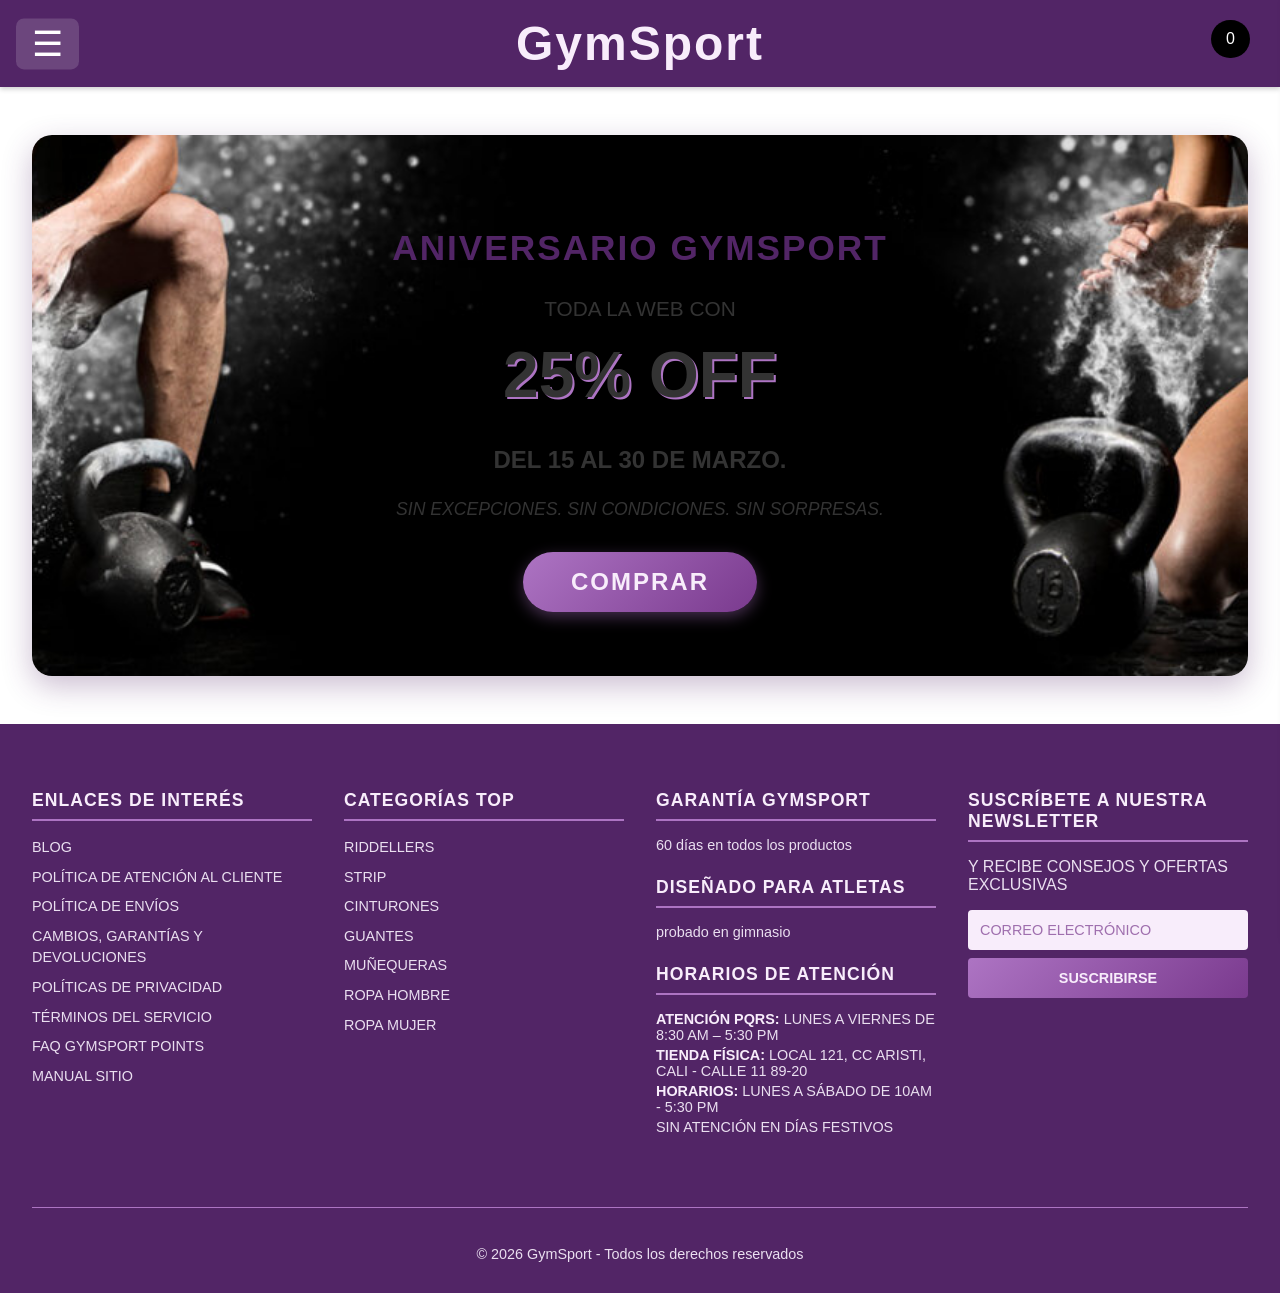
<file: index.html>
<!DOCTYPE html>
<html lang="es">
<head>
    <meta charset="UTF-8">
    <meta name="viewport" content="width=device-width, initial-scale=1.0">
    <title>GymSport - Tienda Deportiva</title>
    <link rel="icon" type="image/png" href="/img/gym.png">
    <link rel="stylesheet" href="components/header/header.css">
    <link rel="stylesheet" href="components/footer/footer.css">
    <link rel="stylesheet" href="components/sidebar/sidebar.css">
    <link rel="stylesheet" href="css/index.css">
</head>
<body>
    
    <div id="header-placeholder"></div>
    
    
    <div class="cart-icon" onclick="toggleCart()">
    <span id="cart-count">0</span>
    </div>
    
    <div id="cart-panel" class="cart-panel">
    <h3>Tu carrito</h3>
    <div id="cart-items"></div>

    <h4>Total: $<span id="cart-total">0</span></h4>

    <button onclick="toggleCart()">Cerrar</button>
</div>
    <div class="main-container">
        <div id="sidebar-placeholder"></div>
        <main class="content">
    <section class="hero-banner">
        <h2 class="hero-title">ANIVERSARIO GymSport</h2>
        <p class="hero-subtitle">TODA LA WEB CON</p>
        <p class="hero-offer">25% OFF</p>
        <p class="hero-dates">DEL 15 AL 30 DE MARZO.</p>
        <p class="hero-message">SIN EXCEPCIONES. SIN CONDICIONES. SIN SORPRESAS.</p>
        <a href="documento-sidebar/accesorios/accesorios.html" class="hero-btn">COMPRAR</a>
    </section>
</main>
    </div>

    <div id="footer-placeholder"></div>
    <div id="sidebar-placeholder"></div>
    <div id="sidebar-overlay" class="sidebar-overlay"></div>

    <script src="js/main.js"></script>
</body>
</html>
</file>
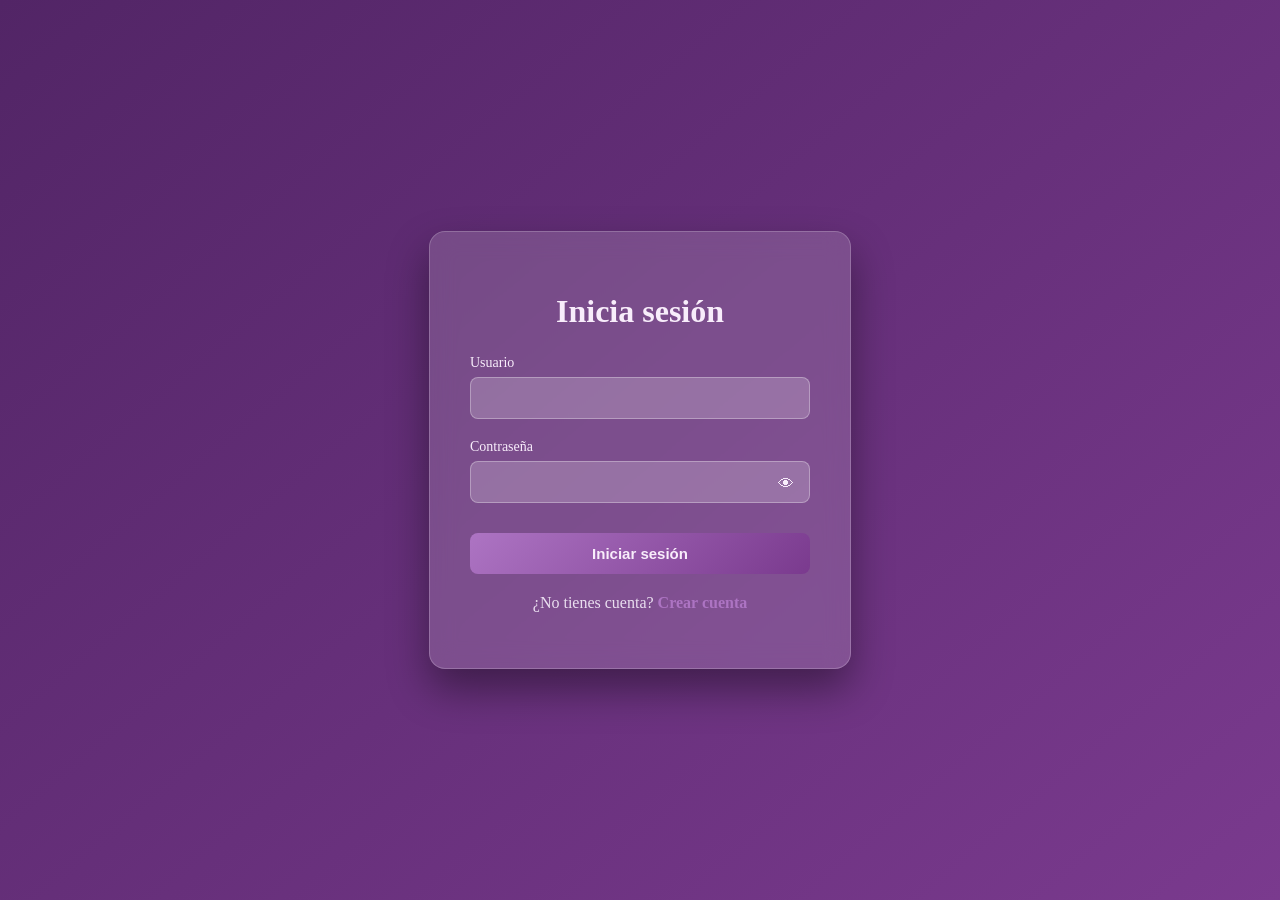
<file: login.html>
<!DOCTYPE html>
<html lang="es">

<head>

<meta charset="UTF-8">
<title>Login</title>

<link rel="stylesheet" href="css/login.css">

</head>

<body>

<div class="login-container">

<h1 class="title">Inicia sesión</h1>

<form id="loginForm" novalidate>

<div class="input-group">

<label for="usuario">Usuario</label>
<input type="text" id="usuario">

</div>

<div class="input-group password-box">

<label for="password">Contraseña</label>

<input type="password" id="password">

<button type="button" class="toggle-password" onclick="togglePassword()">👁</button>

</div>

<button class="login-btn" type="submit">Iniciar sesión</button>

<p id="error"></p>

</form>

<p class="crear">
¿No tienes cuenta?
<a href="register.html">Crear cuenta</a>
</p>

</div>

<script src="js/login.js"></script>

</body>
</html>
</file>
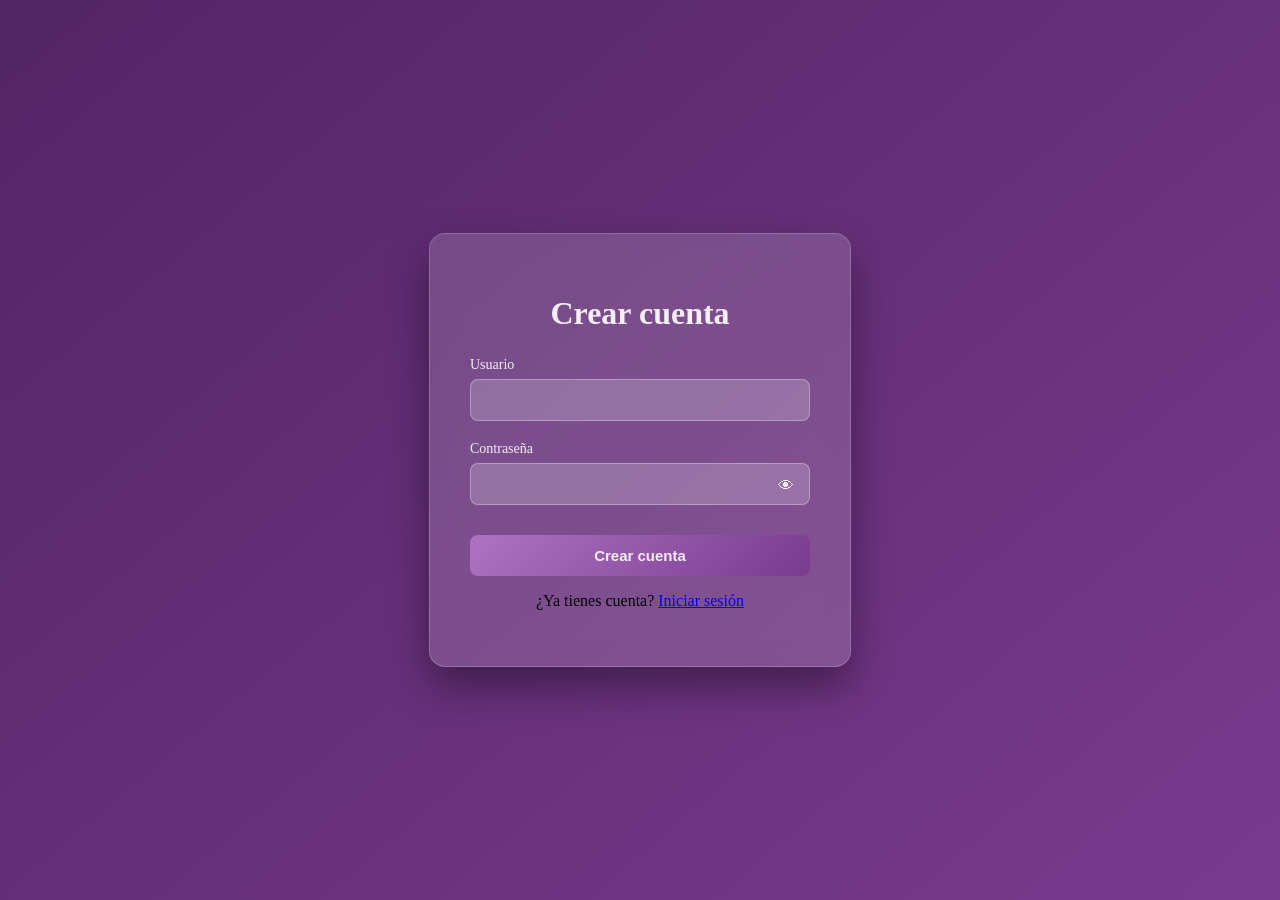
<file: register.html>
<!DOCTYPE html>
<html lang="es">

<head>

<meta charset="UTF-8">
<title>Crear Cuenta</title>

<link rel="stylesheet" href="css/register.css">

</head>

<body>

<div class="register-container">

<h1 class="title">Crear cuenta</h1>

<form id="registerForm">

<div class="input-group">

<label for="newUser">Usuario</label>
<input type="text" id="newUser">

</div>

<div class="input-group password-box">

<label for="newPassword">Contraseña</label>

<input type="password" id="newPassword">

<button type="button" class="toggle-password" onclick="togglePassword()">👁</button>

</div>

<button class="register-btn" type="submit">
Crear cuenta
</button>

<p id="mensaje"></p>

</form>

<p class="volver">
¿Ya tienes cuenta?
<a href="login.html">Iniciar sesión</a>
</p>

</div>

<script src="js/register.js"></script>

</body>
</html>
</file>
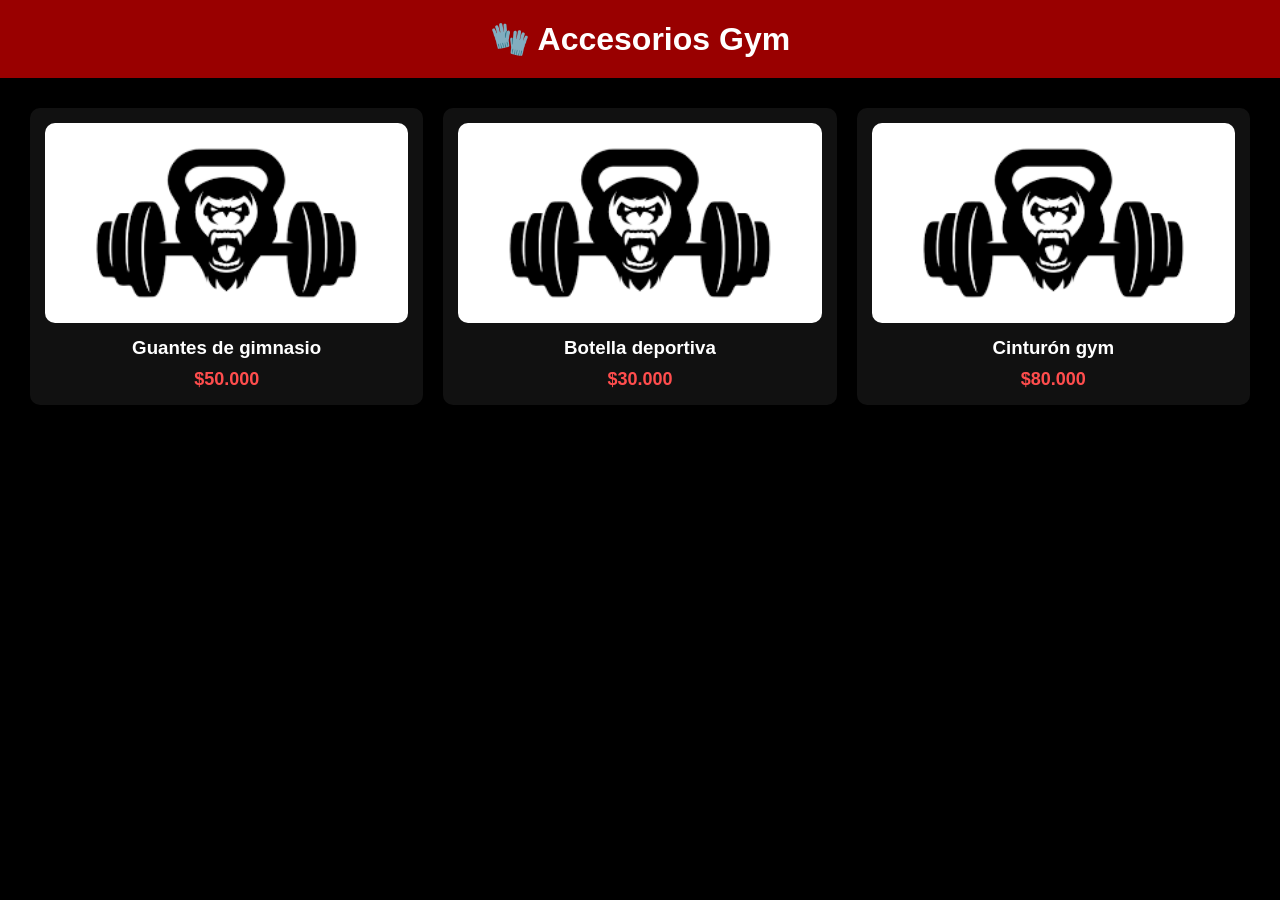
<file: documento-sidebar/accesorios/accesorios.html>
<!DOCTYPE html>
<html lang="es">

<head>
<meta charset="UTF-8">
<title>Accesorios</title>
<link rel="stylesheet" href="accesorios.css">

</head>

<body>
<header class="header">
<div id="sidebar-container"></div>
    
<h1>🧤 Accesorios Gym</h1>
</header>

<main class="productos">
<div class="card">
    <img src="../../img/gym.png" alt="producto">
    <h3>Guantes de gimnasio</h3>
    <p class="precio">$50.000</p>
</div>

<div class="card">
    <img src="../../img/gym.png" alt="producto">
    <h3>Botella deportiva</h3>
    <p class="precio">$30.000</p>
</div>

<div class="card">
    <img src="../../img/gym.png" alt="producto">
    <h3>Cinturón gym</h3>
    <p class="precio">$80.000</p>
</div>

</main>

</body>
</html>
</file>
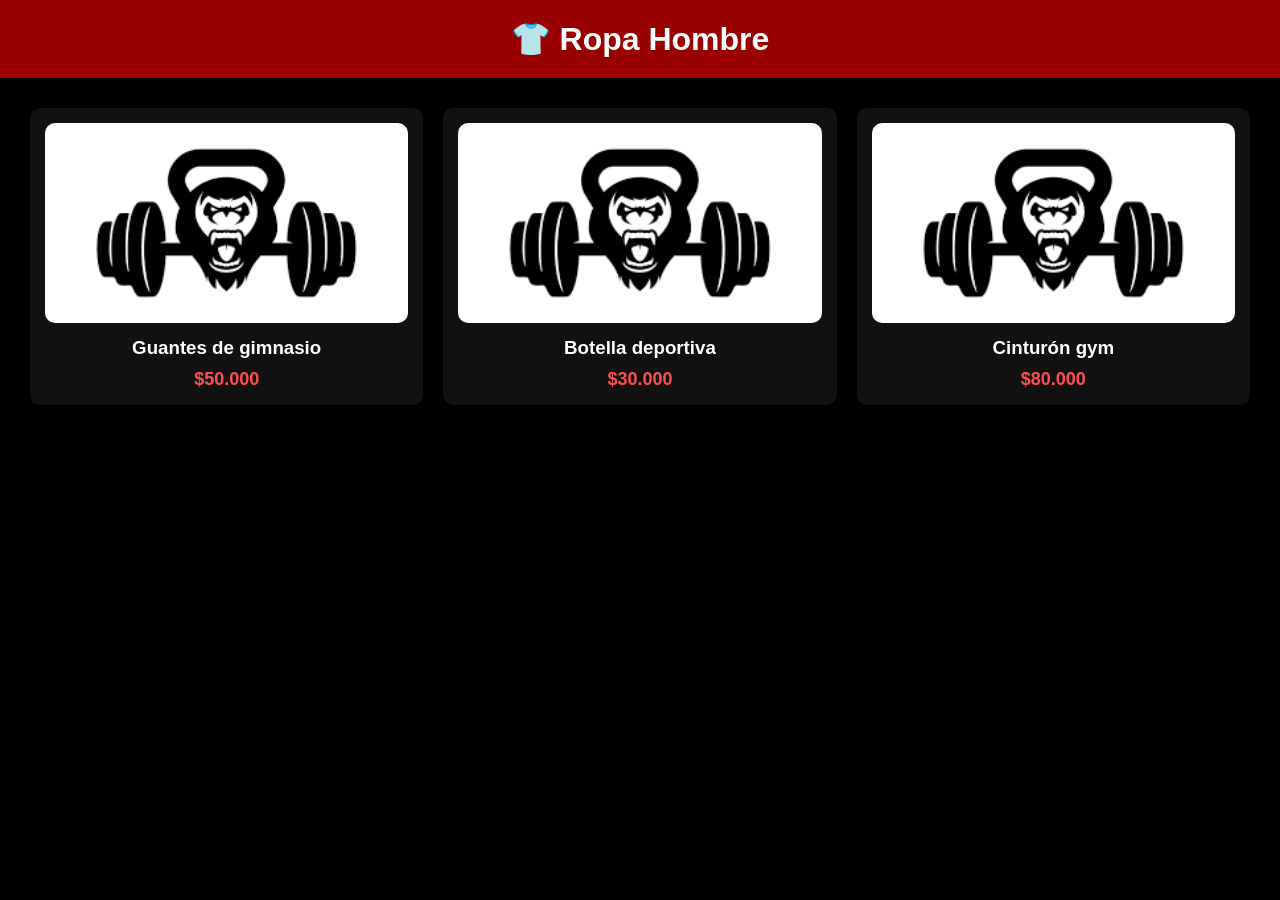
<file: documento-sidebar/ropaH/ropaH.html>
<!DOCTYPE html>
<html lang="es">

<head>
<meta charset="UTF-8">
<title>Ropa Hombre</title>

<link rel="stylesheet" href="ropaH.css">

</head>

<body>

<header class="header">
<h1>👕 Ropa Hombre</h1>
</header>

<main class="productos">


<div class="card">
    <img src="../../img/gym.png" alt="producto">
    <h3>Guantes de gimnasio</h3>
    <p class="precio">$50.000</p>
</div>

<div class="card">
    <img src="../../img/gym.png" alt="producto">
    <h3>Botella deportiva</h3>
    <p class="precio">$30.000</p>
</div>

<div class="card">
    <img src="../../img/gym.png" alt="producto">
    <h3>Cinturón gym</h3>
    <p class="precio">$80.000</p>
</div>

</main>

</body>
</html>
</file>
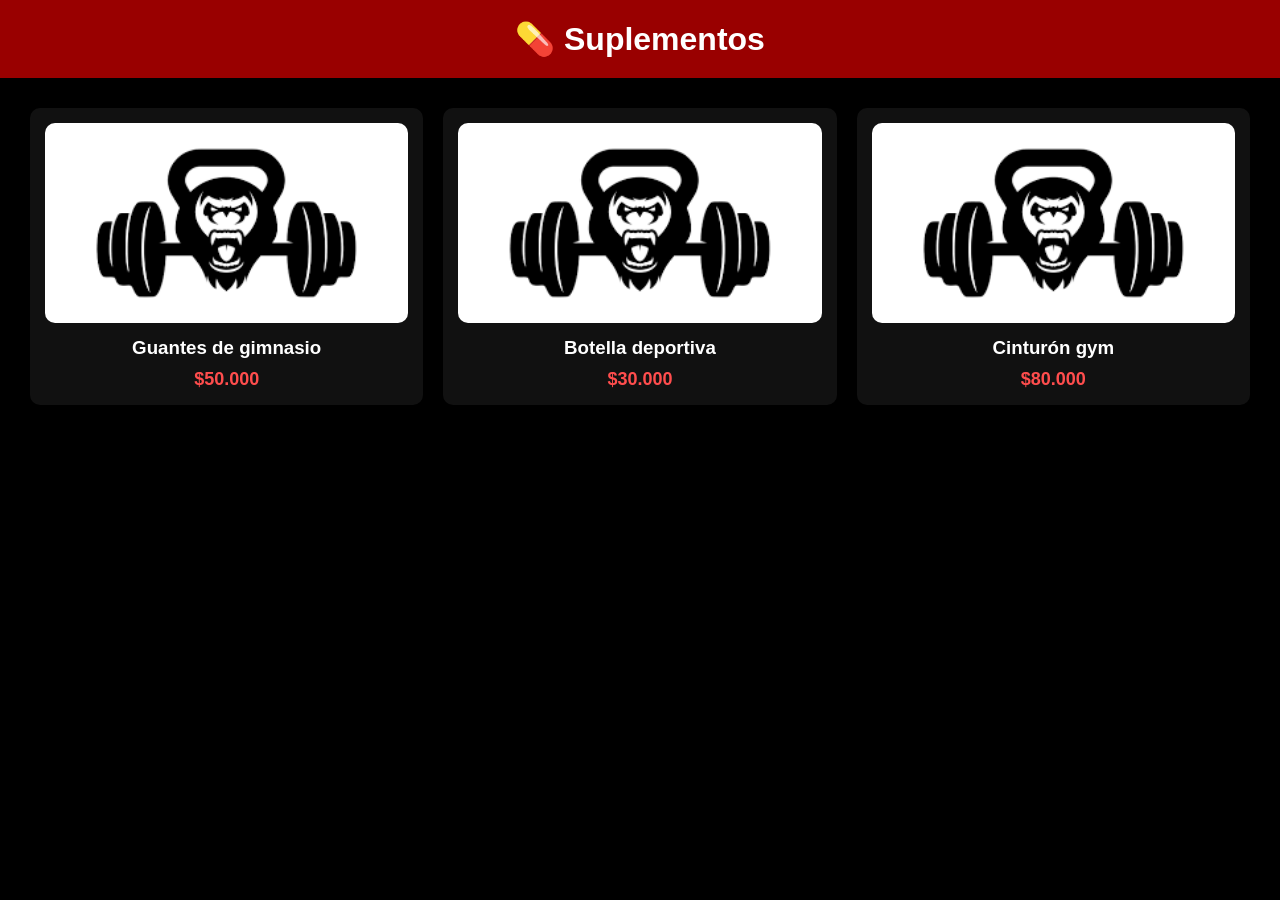
<file: documento-sidebar/suplementos/suplementos.html>
<!DOCTYPE html>
<html lang="es">

<head>
<meta charset="UTF-8">
<title>Suplementos</title>

<link rel="stylesheet" href="suplementos.css">

</head>

<body>

<header class="header">
    
<h1>💊 Suplementos</h1>
</header>

<main class="productos">
<div class="card">
    <img src="../../img/gym.png" alt="producto">
    <h3>Guantes de gimnasio</h3>
    <p class="precio">$50.000</p>
</div>

<div class="card">
    <img src="../../img/gym.png" alt="producto">
    <h3>Botella deportiva</h3>
    <p class="precio">$30.000</p>
</div>

<div class="card">
    <img src="../../img/gym.png" alt="producto">
    <h3>Cinturón gym</h3>
    <p class="precio">$80.000</p>
</div>

</main>

</body>
</html>
</file>
<file: components/header/header.css>
.site-header {
    background-color: #522566;
    color: #F8EDFB;
    padding: 1rem;
    text-align: center;
    box-shadow: 0 2px 5px rgba(0,0,0,0.2);
    position: relative;
    display: flex;
    align-items: center;
    justify-content: center;
}
.hamburger {
    background: rgba(255, 255, 255, 0.15);
    border: none;
    border-radius: 8px;
    color: white;
    font-size: 2.2rem;
    cursor: pointer;
    position: absolute;
    left: 1rem;
    top: 50%;
    transform: translateY(-50%);
    padding: 0.5rem 1rem;
    line-height: 1;
    transition: background 0.3s, opacity 0.3s;
    z-index: 10;
}

.hamburger:hover {
    background: rgba(255, 255, 255, 0.3);
}

.hamburger:active {
    background: rgba(255, 255, 255, 0.4);
}
.logo h1 {
    margin: 0;
    font-size: 3rem; 
    font-weight: 800; 
    letter-spacing: 2px; 
}
</file>
<file: components/footer/footer.css>
.site-footer {
    background-color: #522566; 
    color: #F8EDFB;             
    padding: 3rem 2rem 1rem;
    font-family: -apple-system, BlinkMacSystemFont, "Segoe UI", Roboto, sans-serif;
}

.footer-container {
    display: grid;
    grid-template-columns: repeat(auto-fit, minmax(200px, 1fr));
    gap: 2rem;
    max-width: 1400px;
    margin: 0 auto;
}

.footer-col h3 {
    color: #F8EDFB;
    font-size: 1.1rem;
    font-weight: 600;
    margin-bottom: 1rem;
    letter-spacing: 1px;
    border-bottom: 2px solid #AD74C3;  
    padding-bottom: 0.5rem;
}

.footer-col ul {
    list-style: none;
    padding: 0;
    margin: 0;
}

.footer-col ul li {
    margin-bottom: 0.5rem;
    font-size: 0.9rem;
}

.footer-col ul li a {
    color: #EADFF0;  
    text-decoration: none;
    transition: color 0.3s;
}

.footer-col ul li a:hover {
    color: #F8EDFB;
    text-decoration: underline;
}


.footer-col ul li {
    color: #EADFF0;
    line-height: 1.5;
}


.garantia, .disenado, .horarios {
    margin-bottom: 1.5rem;
}

.garantia p, .disenado p, .horarios p {
    margin: 0.25rem 0;
    color: #EADFF0;
    font-size: 0.9rem;
}

.horarios p strong {
    color: #F8EDFB;
    font-weight: 600;
}


.newsletter p {
    color: #EADFF0;
    margin-bottom: 1rem;
}

.newsletter-form {
    display: flex;
    flex-direction: column;
    gap: 0.5rem;
}

.newsletter-form input {
    padding: 0.75rem;
    border: none;
    border-radius: 4px;
    background-color: #F8EDFB;
    color: #522566;
    font-size: 0.9rem;
}

.newsletter-form input::placeholder {
    color: #7A3A8E;
    opacity: 0.7;
}

.newsletter-form button {
    padding: 0.75rem;
    border: none;
    border-radius: 4px;
    background: linear-gradient(135deg, #AD74C3, #7A3A8E);
    color: #F8EDFB;
    font-weight: bold;
    font-size: 0.9rem;
    cursor: pointer;
    transition: opacity 0.3s;
}

.newsletter-form button:hover {
    opacity: 0.9;
}


.footer-bottom {
    text-align: center;
    margin-top: 3rem;
    padding-top: 1.5rem;
    border-top: 1px solid #AD74C3;
    color: #EADFF0;
    font-size: 0.9rem;
}


@media (max-width: 768px) {
    .footer-container {
        grid-template-columns: 1fr;
        gap: 1.5rem;
    }
    
    .site-footer {
        padding: 2rem 1rem;
    }
}
</file>
<file: components/sidebar/sidebar.css>
.sidebar-overlay {
    position: fixed;
    top: 0;
    left: 0;
    width: 100%;
    height: 100%;
    background: rgba(0, 0, 0, 0.5);
    z-index: 998;
    display: none;
}
.sidebar-overlay.active {
    display: block;
}


.sidebar {
    position: fixed;
    top: 0;
    left: -250px; 
    width: 250px;
    height: 100%;
    background-color: #EADFF0;
    transition: left 0.3s ease;
    z-index: 999;
}
.sidebar.active {
    left: 0;
}

.sidebar nav ul {
    list-style: none;
    padding: 0;
    margin-top: 3rem; 
}
.sidebar nav ul li {
    margin-bottom: 0.5rem;
}
.sidebar nav ul li a {
    text-decoration: none;
    color: #522566;
    font-weight: bold;
    display: block;
    padding: 0.5rem;
    border-radius: 4px;
    transition: background 0.3s;
}
.sidebar nav ul li a:hover {
    background-color: #AD74C3;
    color: #F8EDFB;
}
</file>
<file: css/index.css>
body {
    margin: 0;
    font-family: -apple-system, BlinkMacSystemFont, "Segoe UI", Roboto, sans-serif;
    display: flex;
    flex-direction: column;
    min-height: 100vh;
    background-color: #F8EDFB; 
}

html, body {
    overflow-x: hidden;
    width: 100%;
    max-width: 100%;
}
.main-container {
    display: flex;
    flex: 1;
}
.content {
    flex: 1;
    padding: 2rem;
    background-color: white;
}
.content h2 {
    color: #522566;
}
.content p {
    color: #333; 
}

.hero-banner {
   
    background-image: url('/img/Banner-gym.png'); 
    background-size: cover;
    background-position: center;
    background-repeat: no-repeat;
    
    
    padding: 4rem 2rem;
    border-radius: 20px;
    text-align: center;
    box-shadow: 0 10px 30px rgba(82, 37, 102, 0.3);
    margin: 1rem 0;
    
    
    position: relative;
    color: #F8EDFB;
    min-height: 400px;           
    display: flex;
    flex-direction: column;
    justify-content: center;
    align-items: center;
    
    
    box-sizing: border-box;
    max-width: 100%;
}


.hero-title {
    font-size: 2.2rem;
    font-weight: 800;
    margin-bottom: 0.5rem;
    color: #F8EDFB;
    text-transform: uppercase;
    letter-spacing: 2px;
}

.hero-subtitle {
    font-size: 1.3rem;
    margin-bottom: 0.5rem;
    color: #EADFF0;
}

.hero-offer {
    font-size: 4rem;
    font-weight: 900;
    margin: 0.5rem 0;
    color: #F8EDFB;
    text-shadow: 2px 2px 0 #AD74C3;
    line-height: 1.2;
}

.hero-dates {
    font-size: 1.5rem;
    font-weight: 600;
    margin-bottom: 0.5rem;
    color: #EADFF0;
}

.hero-message {
    font-size: 1.1rem;
    margin-bottom: 2rem;
    color: #F8EDFB;
    max-width: 600px;
    margin-left: auto;
    margin-right: auto;
    font-style: italic;
}

.hero-btn {
    display: inline-block;
    background: linear-gradient(135deg, #AD74C3, #7A3A8E);
    color: #F8EDFB;
    font-weight: bold;
    font-size: 1.5rem;
    padding: 1rem 3rem;
    border-radius: 50px;
    text-decoration: none;
    text-transform: uppercase;
    letter-spacing: 2px;
    box-shadow: 0 5px 15px rgba(173, 116, 195, 0.4);
    transition: transform 0.3s, box-shadow 0.3s;
}

.hero-btn:hover {
    transform: translateY(-3px);
    box-shadow: 0 10px 25px rgba(173, 116, 195, 0.6);
}

.hero-btn:active {
    transform: scale(0.98);
}

@media (max-width: 768px) {
    .hero-offer {
        font-size: 3rem;
    }
    .hero-title {
        font-size: 1.8rem;
    }
    .hero-btn {
        font-size: 1.2rem;
        padding: 0.8rem 2rem;
    }
}

.cart-icon {
    position: fixed;
    top: 20px;
    right: 30px;
    background: black;
    color: white;
    padding: 10px 15px;
    border-radius: 20px;
    cursor: pointer;
    z-index: 1000;
}

.cart-panel {
    position: fixed;
    top: 0;
    right: -350px;
    width: 300px;
    height: 100%;
    background: white;
    box-shadow: -2px 0 10px rgba(0,0,0,0.3);
    padding: 20px;
    transition: 0.3s;
    z-index: 999;
}

.cart-panel.active {
    right: 0;
}

.cart-item {
    border-bottom: 1px solid #ccc;
    padding: 10px 0;
}

.cart-item button {
    background: red;
    color: white;
    border: none;
    cursor: pointer;
}

.main{
margin-left:250px;
}
</file>
<file: css/login.css>
body {
    margin: 0;
    padding: 0;
    font-family: -apple-system, BlinkMacSystemFont, "Segoe UI", Roboto;
    height: 100vh;
    display: flex;
    justify-content: center;
    align-items: center;
    background: linear-gradient(140deg, #522566, #7A3A8E);
}


.login-container {
    width: 340px;
    padding: 40px;
    border-radius: 16px;
    background: rgba(255, 255, 255, 0.15);
    backdrop-filter: blur(12px);
    border: 1px solid rgba(255, 255, 255, 0.2);
    box-shadow: 0 20px 40px rgba(0, 0, 0, 0.4);
    text-align: center;
    animation: aparecer 0.8s ease;
}


.title {
    color: #F8EDFB;
    margin-bottom: 25px;
}


.input-group {
    position: relative;
    margin-bottom: 20px;
    text-align: left;
}

.input-group label {
    display: block;
    margin-bottom: 6px;
    color: #F8EDFB;
    font-size: 14px;
}

.input-group input {
    width: 100%;
    padding: 12px;
    border-radius: 8px;
    border: 1px solid rgba(255, 255, 255, 0.3);
    background: rgba(255, 255, 255, 0.2);
    color: #F8EDFB;
    font-size: 14px;
    box-sizing: border-box;
}


.password-box {
    position: relative;
}

.toggle-password {
    position: absolute;
    right: 10px;
    top: 35px;
    border: none;
    background: transparent;
    cursor: pointer;
    font-size: 16px;
    color: #F8EDFB;
}


.login-btn {
    width: 100%;
    padding: 12px;
    margin-top: 10px;
    border: none;
    border-radius: 8px;
    background: linear-gradient(135deg, #AD74C3, #7A3A8E);
    color: #F8EDFB;
    font-weight: bold;
    font-size: 15px;
    cursor: pointer;
    transition: 0.25s;
}

.login-btn:hover {
    transform: translateY(-2px);
    box-shadow: 0 10px 25px rgba(173, 116, 195, 0.4);
}

.login-btn:active {
    transform: scale(0.96);
}


#error {
    margin-top: 10px;
    color: #EADFF0;
    font-size: 14px;
}


.crear {
    margin-top: 20px;
    color: #EADFF0;
}

.crear a {
    color: #AD74C3;
    text-decoration: none;
    font-weight: 600;
}

.crear a:hover {
    text-decoration: underline;
}


@keyframes aparecer {
    from {
        opacity: 0;
        transform: translateY(40px);
    }
    to {
        opacity: 1;
        transform: translateY(0);
    }
}
</file>
<file: css/register.css>
body {
    margin: 0;
    padding: 0;
    font-family: -apple-system, BlinkMacSystemFont, "Segoe UI", Roboto;
    height: 100vh;
    display: flex;
    justify-content: center;
    align-items: center;
    background: linear-gradient(140deg, #522566, #7A3A8E);
}


.register-container {
    width: 340px;
    padding: 40px;
    border-radius: 16px;
    background: rgba(255, 255, 255, 0.15);
    backdrop-filter: blur(12px);
    border: 1px solid rgba(255, 255, 255, 0.2);
    box-shadow: 0 20px 40px rgba(0, 0, 0, 0.4);
    text-align: center;
    animation: aparecer 0.8s ease;
}


.title {
    color: #F8EDFB;
    margin-bottom: 25px;
}


.input-group {
    position: relative;
    margin-bottom: 20px;
    text-align: left;
}

.input-group label {
    display: block;
    margin-bottom: 6px;
    color: #F8EDFB;
    font-size: 14px;
}

.input-group input {
    width: 100%;
    padding: 12px;
    border-radius: 8px;
    border: 1px solid rgba(255, 255, 255, 0.3);
    background: rgba(255, 255, 255, 0.2);
    color: #F8EDFB;
    font-size: 14px;
    box-sizing: border-box;
}


.password-box {
    position: relative;
}

.toggle-password {
    position: absolute;
    right: 10px;
    top: 35px;
    border: none;
    background: transparent;
    cursor: pointer;
    font-size: 16px;
    color: #F8EDFB;
}


.register-btn {
    width: 100%;
    padding: 12px;
    margin-top: 10px;
    border: none;
    border-radius: 8px;
    background: linear-gradient(135deg, #AD74C3, #7A3A8E);
    color: #F8EDFB;
    font-weight: bold;
    font-size: 15px;
    cursor: pointer;
    transition: 0.25s;
}

.register-btn:hover {
    transform: translateY(-2px);
    box-shadow: 0 10px 25px rgba(173, 116, 195, 0.4);
}

.register-btn:active {
    transform: scale(0.96);
}


#error {
    margin-top: 10px;
    color: #EADFF0;
    font-size: 14px;
}


.login-link {
    margin-top: 20px;
    color: #EADFF0;
}

.login-link a {
    color: #AD74C3;
    text-decoration: none;
    font-weight: 600;
}

.login-link a:hover {
    text-decoration: underline;
}


@keyframes aparecer {
    from {
        opacity: 0;
        transform: translateY(40px);
    }
    to {
        opacity: 1;
        transform: translateY(0);
    }
}
</file>
<file: documento-sidebar/accesorios/accesorios.css>
*{
margin:0;
padding:0;
box-sizing:border-box;
}

body{
font-family:Arial;
background:#000;
color:white;
}



.header{
background:#990000;
padding:20px;
text-align:center;
}



.productos{

display:grid;

grid-template-columns:repeat(auto-fit, minmax(220px, 1fr));

gap:20px;

padding:30px;

}



.card{

background:#111;

border-radius:10px;

padding:15px;

text-align:center;

transition:0.3s;

}

.card:hover{
transform:scale(1.05);
box-shadow:0 10px 25px rgba(255,0,0,0.4);
}



.card img{

width:100%;
height:200px;

object-fit:cover;

border-radius:10px;

}



.card h3{
margin:10px 0;
}

.precio{
color:#ff4d4d;
font-weight:bold;
font-size:18px;
}
</file>
<file: documento-sidebar/ropaH/ropaH.css>
*{
margin:0;
padding:0;
box-sizing:border-box;
}

body{
font-family:Arial;
background:#000;
color:white;
}

.header{
background:#990000;
padding:20px;
text-align:center;
}

.productos{
display:grid;
grid-template-columns:repeat(auto-fit, minmax(220px, 1fr));
gap:20px;
padding:30px;

}


.card{
background:#111;
border-radius:10px;
padding:15px;
text-align:center;
transition:0.3s;
}

.card:hover{
transform:scale(1.05);
box-shadow:0 10px 25px rgba(255,0,0,0.4);
}


.card img{

width:100%;
height:200px;

object-fit:cover;

border-radius:10px;

}

.card h3{
margin:10px 0;
}

.precio{
color:#ff4d4d;
font-weight:bold;
font-size:18px;
}
</file>
<file: documento-sidebar/suplementos/suplementos.css>
*{
margin:0;
padding:0;
box-sizing:border-box;
}

body{
font-family:Arial;
background:#000;
color:white;
}


.header{
background:#990000;
padding:20px;
text-align:center;
}


.productos{

display:grid;
grid-template-columns:repeat(auto-fit, minmax(220px, 1fr));
gap:20px;
padding:30px;

}

.card{
background:#111;
border-radius:10px;
padding:15px;
text-align:center;
transition:0.3s;

}

.card:hover{
transform:scale(1.05);
box-shadow:0 10px 25px rgba(255,0,0,0.4);
}


.card img{

width:100%;
height:200px;

object-fit:cover;

border-radius:10px;

}


.card h3{
margin:10px 0;
}

.precio{
color:#ff4d4d;
font-weight:bold;
font-size:18px;
}
</file>
